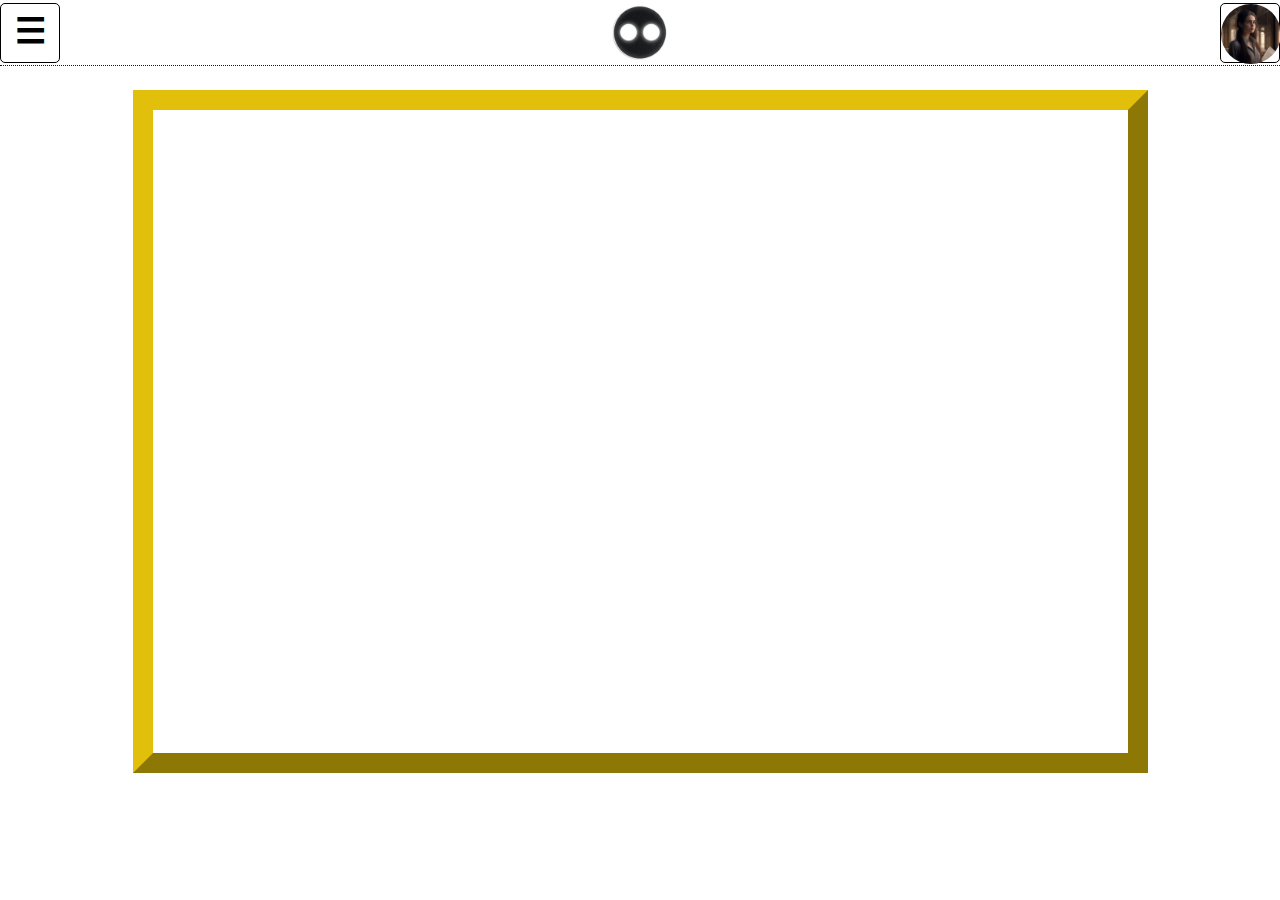
<file: Juego/index.html>
<!DOCTYPE html>
<html lang="en">
  <head>
    <meta charset="UTF-8" />
    <meta http-equiv="X-UA-Compatible" content="IE=edge" />
    <meta name="viewport" content="width=device-width, initial-scale=1.0" />
    <link rel="icon" href="imagenes/asset.png"></link>
    <link rel="stylesheet" href="/Juego/Menu juego/stylesgame.css" />
    <title>CoinO'Bille</title>
  </head>
  <body>
    <section class="head">
      <div class="Contenedor_Menu">  <nav>
        <input type="checkbox" id="menu" />
        <label for="menu"> ☰ </label>
        <ul class="listado">
          <li class="item">Quienes somos</li>
          <li class="item">Patrocinadores</li>
          <li class="item">Glosario</li>
          <li class="item">Testimonios</li>
        </ul>
      </nav></div>
    
      <img class="logo" src="imagenes/asset.png" alt="logo" />
      <div class="Contenedor_perfil">
        <nav>
          <input type="checkbox" id="Perfil" />
          <label for="Perfil"> <img class="Foto_Perfil" src="imagenes/foto_cliente.png" alt="isabel_117"> </label>
          <ul class="listado">
            <li class="item">Configuracion De Tu Cuenta</li>
            <li class="item">Ayuda</li>
            <li class="item">Logros</li>
            <li class="item">otros</li>
          </ul>
       
      </div>
    </section>

    <section class="Contenedor_Juego">
      <div class="Juego">
        <iframe src="https://v6p9d9t4.ssl.hwcdn.net/html/7151298/Coin_build/index.html" mozallowfullscreen="true" id="game_drop" allowfullscreen="true" allowtransparency="true" webkitallowfullscreen="true" frameborder="0" msallowfullscreen="true" allow="autoplay; fullscreen *; geolocation; microphone; camera; midi; monetization; xr-spatial-tracking; gamepad; gyroscope; accelerometer; xr; cross-origin-isolated" width="975" height="642"></iframe>
       

      </div>
    </section>
  </body>
</html>
</file>
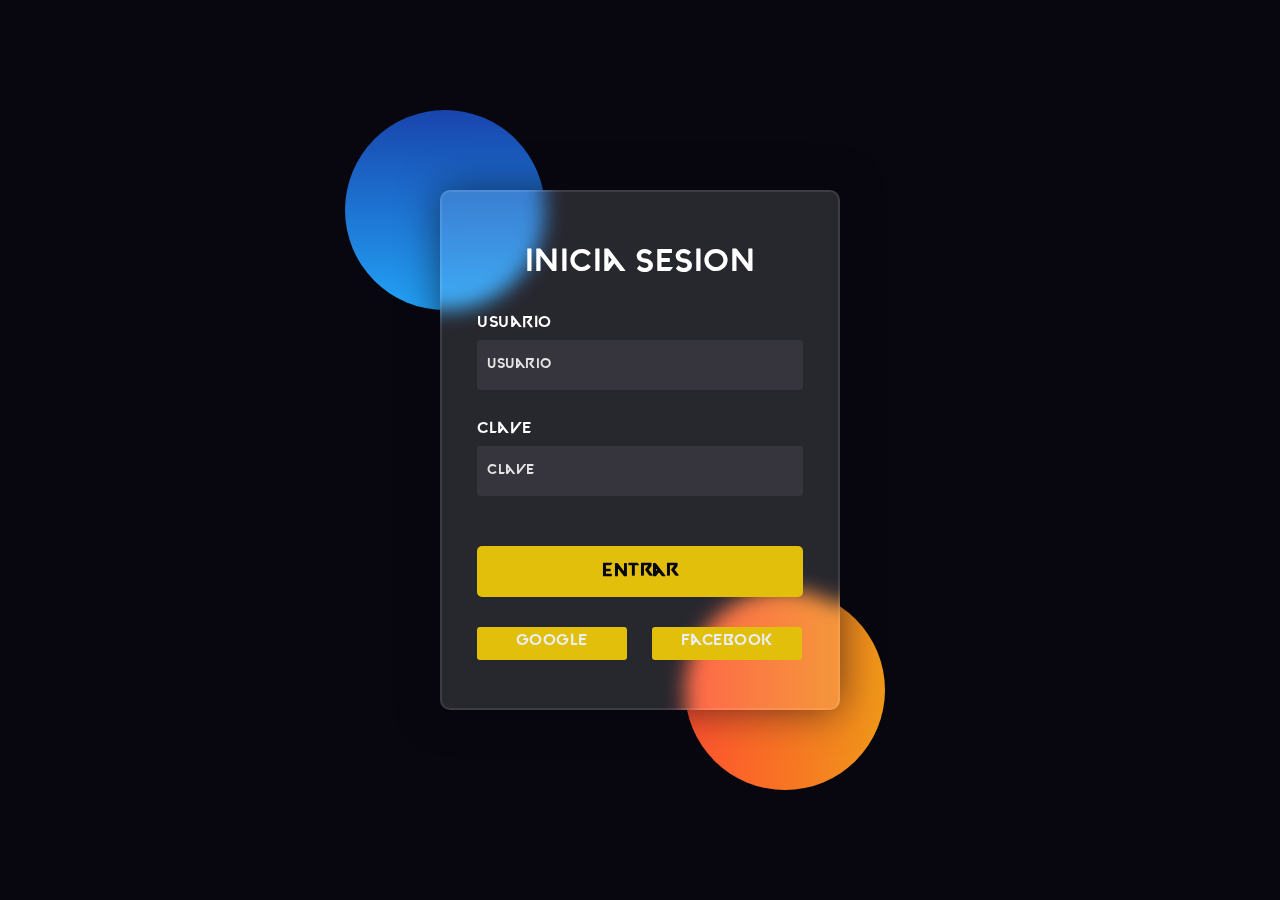
<file: pagina login/menu.component.html>
<!DOCTYPE html>
<html lang="en">
<head>
    <title>Iniciar sesion</title>
<!--
    <link rel="preconnect" href="https://fonts.gstatic.com">
    <link rel="stylesheet" href="https://cdnjs.cloudflare.com/ajax/libs/font-awesome/5.15.4/css/all.min.css">
    <link href="https://fonts.googleapis.com/css2?family=Poppins:wght@300;500;600&display=swap" rel="stylesheet"> -->
    <link rel="stylesheet" href="/menu.component.css">
</head>
<body>
    <div class="background">
        <div class="shape"></div>
        <div class="shape"></div>
    </div>
    <form>
        <h3>Inicia sesion</h3>

        <label for="username">Usuario</label>
        <input type="text" placeholder="Usuario" id="username">

        <label for="password">Clave</label>
        <input type="password" placeholder="Clave" id="password">

        <button>Entrar</button>
        <div class="social">
          <div class="go"><i class="fab fa-google"></i>  Google</div>
          <div class="fb"><i class="fab fa-facebook"></i>  Facebook</div>
        </div>
    </form>
</body>
</html>
</file>
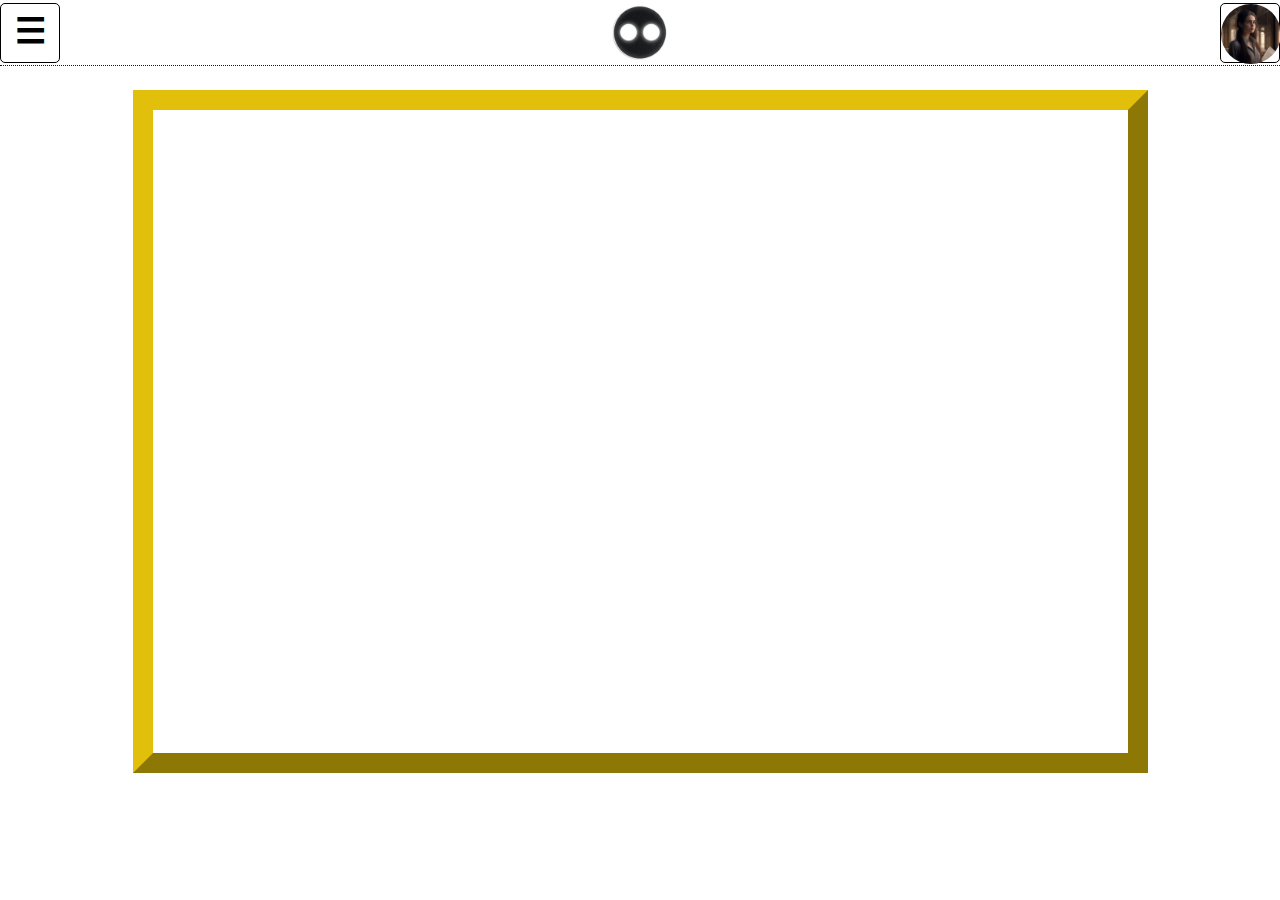
<file: Juego/Menu juego/game.html>
<!DOCTYPE html>
<html lang="en">
  <head>
    <meta charset="UTF-8" />
    <meta http-equiv="X-UA-Compatible" content="IE=edge" />
    <meta name="viewport" content="width=device-width, initial-scale=1.0" />
    <link rel="icon" href="/Juego/Menu juego/imagenes/asset.png"></link>
    <link rel="stylesheet" href="/Juego/Menu juego/stylesgame.css" />
    <title>CoinO'Bille</title>
  </head>
  <body>
    <section class="head">
      <div class="Contenedor_Menu">  <nav>
        <input type="checkbox" id="menu" />
        <label for="menu"> ☰ </label>
        <ul class="listado">
          <li class="item">Quienes somos</li>
          <li class="item">Patrocinadores</li>
          <li class="item">Glosario</li>
          <li class="item">Testimonios</li>
        </ul>
      </nav></div>
    
      <img class="logo" src="imagenes/asset.png" alt="logo" />
      <div class="Contenedor_perfil">
        <nav>
          <input type="checkbox" id="Perfil" />
          <label for="Perfil"> <img class="Foto_Perfil" src="imagenes/foto_cliente.png" alt="isabel_117"> </label>
          <ul class="listado">
            <li class="item">Configuracion De Tu Cuenta</li>
            <li class="item">Ayuda</li>
            <li class="item">Logros</li>
            <li class="item">otros</li>
          </ul>
       
      </div>
    </section>

    <section class="Contenedor_Juego">
      <div class="Juego">
        <iframe src="https://v6p9d9t4.ssl.hwcdn.net/html/7151298/Coin_build/index.html" mozallowfullscreen="true" id="game_drop" allowfullscreen="true" allowtransparency="true" webkitallowfullscreen="true" frameborder="0" msallowfullscreen="true" allow="autoplay; fullscreen *; geolocation; microphone; camera; midi; monetization; xr-spatial-tracking; gamepad; gyroscope; accelerometer; xr; cross-origin-isolated" width="975" height="642"></iframe>
       

      </div>
    </section>
  </body>
</html>
</file>
<file: Juego/Menu juego/stylesgame.css>
* {
  margin: 0;
  font-size: 62.5%;
}
@font-face {
  font-family: valorant;
  src: url(./Fonts/valorant/Valorant\ Font.ttf);
}
@font-face {
  font-family: Montserrat;
  src: url(./Fonts/Montserrat/Montserrat-VariableFont_wght.ttf);
}
@font-face {
  font-family: BigSpace;
  src: url(./Fonts/BigSpace-rPKx.ttf);
}
:root {
  --amarillo: rgba(225, 191, 11, 1);
  --negro: rgba(24, 24, 24, 1);
  --gris: rgba(130, 130, 130, 1);
  --blanco: rgba(255, 255, 255, 1);
}
/*Espacio para el header*/
.head {
  display: flex;
  justify-content: space-between;
  align-items: center;
  margin-top: 0rem;
  height: 6.5rem;
  border-style: dotted;
  border-right: none;
  border-left: none;
  border-top: none;
  border-bottom-color: var(--negro);
  border-bottom-width: 0.1rem;
}
button {
  background-color: var(--amarillo);
  font-family: BigSpace;
  border-radius: 1rem;
  cursor: pointer;
}
/*Estilo de Lista desplegable*/
input:checked ~ ul {
  display: block;
}
input {
  display: none;
}
label {
  box-sizing: border-box;
  display: inline-block;
  border: 0.1rem solid black;
  border-radius: 0.5rem;
  width: 6rem;
  height: 6rem;
  line-height: 5.5rem;
  font-weight: bold;
  font-size: 3.5rem;
  text-align: center;
  user-select: none;
}
label:hover {
  background: grey;
  cursor: pointer;
}
input:checked ~ label {
  background: lightgrey;
}
.listado {
  margin-top: 0;
  padding: 0;
  width: 14rem;
  display: none;
}
.listado .item {
  display: block;
  background: lightgrey;
  margin: 0;
  padding: 0.5rem;
  list-style: none;
  border-bottom: 0.1rem solid grey;
  font-size: 1.5rem;
  font-family: BigSpace;
}
.item:hover {
  filter: brightness(110%);
  border-bottom: none;
  cursor: pointer;
}
.logo {
  width: 7rem;
}
.Foto_Perfil {
  width: 6rem;
  height: 6rem;
  border-radius: 7rem;
}
.Contenedor_Menu {
  width: 16.5rem;
  height: 6rem;
}
.Contenedor_Juego {
  display: flex;
  justify-content: center;
  height: 100%;
  background: url(https://preview.redd.it/mrd7stj7vtv71.png?auto=webp&s=ea7d6f0593e9c9e533d72a3d0a15f394a04eff46);
}
.Contenedor_perfil {
  display: flex;
  justify-content: flex-end;
  width: 16.5rem;
  height: 6rem;
}
.botones_conoce_a {
  display: flex;
  justify-content: space-evenly;
}

.Juego {
  margin-top: 2.4375rem;
  border: 20px outset rgba(225, 191, 11, 1);
}
</file>
<file: menu.component.css>
*,
      *:before,
      *:after{
          padding: 0;
          margin: 0;
          box-sizing: border-box;
      }

      @font-face{
        font-family: valorant;
        src: url(/Fonts/valorant/Valorant\ Font.ttf);
      }

      body{
          background-color: #080710;
          background-image: url(https://preview.redd.it/mrd7stj7vtv71.png?auto=webp&s=ea7d6f0593e9c9e533d72a3d0a15f394a04eff46);

      }



      .background{
          width: 430px;
          height: 520px;
          position: absolute;
          transform: translate(-50%,-50%);
          left: 50%;
          top: 50%;
      }
      .background .shape{
          height: 200px;
          width: 200px;
          position: absolute;
          border-radius: 50%;
      }
      .shape:first-child{
          background: linear-gradient(
              #1845ad,
              #23a2f6
          );
          left: -80px;
          top: -80px;
      }
      .shape:last-child{
          background: linear-gradient(
              to right,
              #ff512f,
              #f09819
          );
          right: -30px;
          bottom: -80px;
      }
      form{
          height: 520px;
          width: 400px;
          background-color: rgba(255,255,255,0.13);
          position: absolute;
          transform: translate(-50%,-50%);
          top: 50%;
          left: 50%;
          border-radius: 10px;
          backdrop-filter: blur(10px);
          border: 2px solid rgba(255,255,255,0.1);
          box-shadow: 0 0 40px rgba(8,7,16,0.6);
          padding: 50px 35px;
      }
      form *{
          font-family: valorant,sans-serif;
          color: #ffffff;
          letter-spacing: 0.5px;
          outline: none;
          border: none;
      }
      form h3{
          font-size: 32px;
          font-weight: 500;
          line-height: 42px;
          text-align: center;
      }

      label{
          display: block;
          margin-top: 30px;
          font-size: 16px;
          font-weight: 500;
      }
      input{
          display: block;
          height: 50px;
          width: 100%;
          background-color: rgba(255,255,255,0.07);
          border-radius: 3px;
          padding: 0 10px;
          margin-top: 8px;
          font-size: 14px;
          font-weight: 300;
      }
      ::placeholder{
          color: #e5e5e5;
      }
      button{
          margin-top: 50px;
          width: 100%;
          background-color: rgba(225, 191, 11, 1);
          color: #080710;
          padding: 15px 0;
          font-size: 18px;
          font-weight: 600;
          border-radius: 5px;
          cursor: pointer;
      }
      .social{
        margin-top: 30px;
        display: flex;
      }
      .social div{
        background: red;
        width: 150px;
        border-radius: 3px;
        padding: 5px 10px 10px 5px;
        background-color: rgba(225, 191, 11, 1);
        color: #eaf0fb;
        text-align: center;
      }
      .social div:hover{
        background-color: rgba(255,255,255,0.47);
      }
      .social .fb{
        margin-left: 25px;
      }
      .social i{
        margin-right: 4px;
      }
</file>
